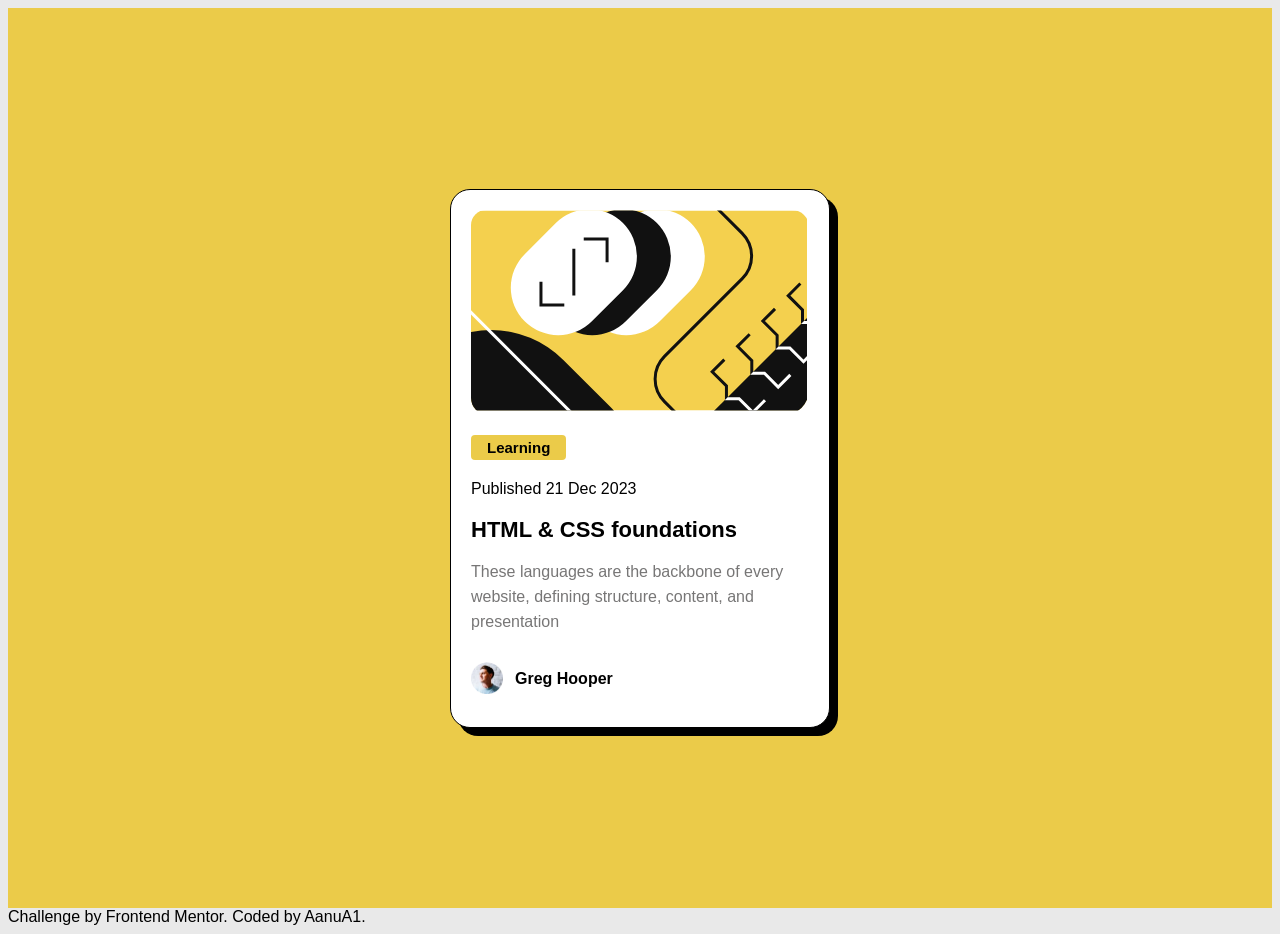
<file: index.html>
<!DOCTYPE html>
<html lang="en">

<head>
  <meta charset="UTF-8">
  <meta name="viewport" content="width=device-width, initial-scale=1.0">
  <link rel="stylesheet" href="style.css">
  <title>Blog Review Card</title>
</head>
<body>
  <main>
 <div class="container">
    <div class="card">
      <div class="img1"><img alt="illustration-article" src="images/illustration-article.svg"></div>
      <button class="button">
        Learning
      </button>
      <p>Published 21 Dec 2023</p>
      <h1>HTML & CSS foundations</h1>
      <p class="message">These languages are the backbone of every website, defining structure, content, and
        presentation</p>
      <div class="author">
        <img src="images/image-avatar.webp" alt="avatar" width="32px" height="32px">
        <p class="author-name" ;">Greg Hooper</p>
      </div>
    </div>
  </div>
</main>
</body>
<footer class="coder">
  Challenge by Frontend Mentor. Coded by AanuA1.
</footer>
</html>
</file>
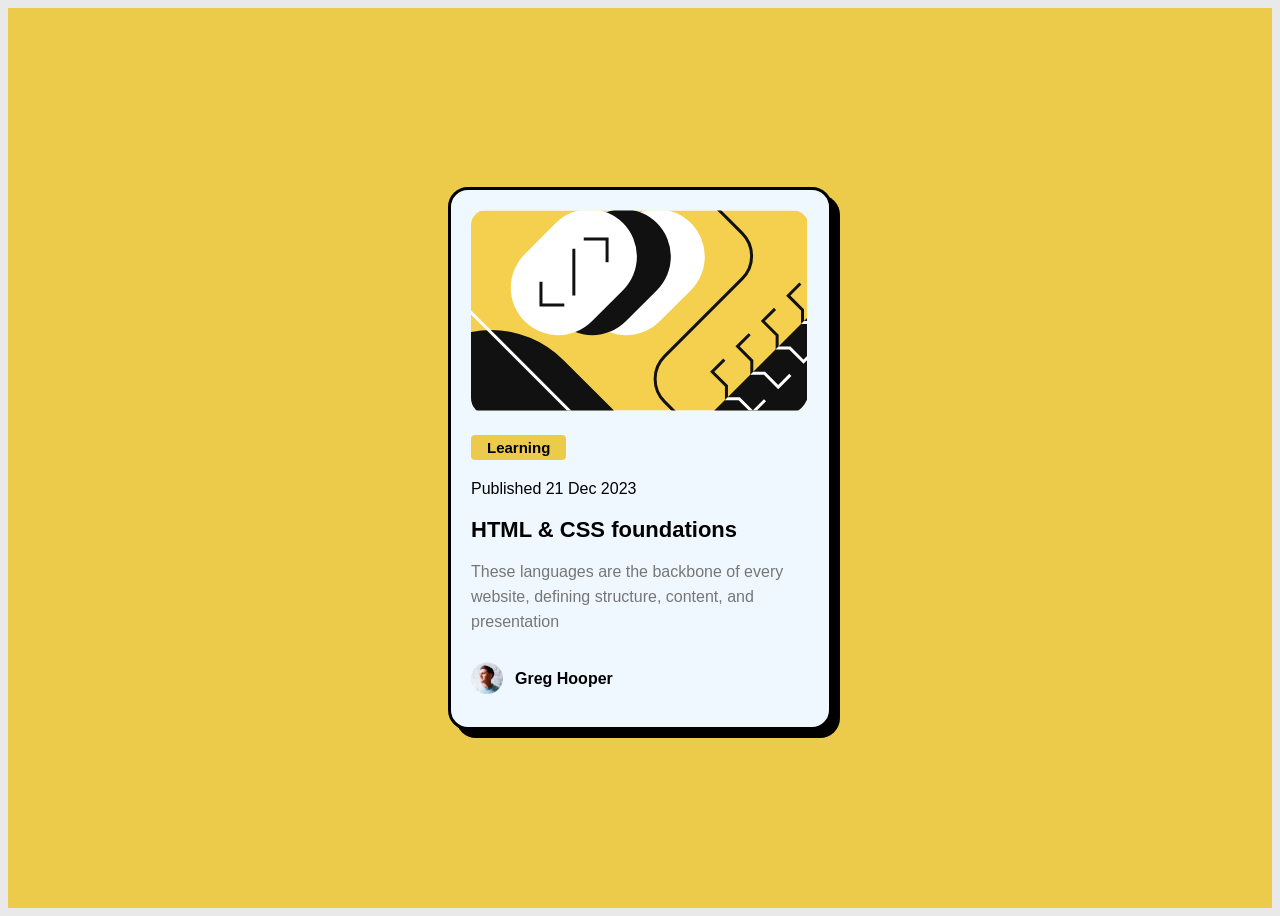
<file: blog post recreation/index.html>
<!DOCTYPE html>
<html lang="en">
<head>
  <meta charset="UTF-8">
  <meta name="viewport" content="width=device-width, initial-scale=1.0">
  <link rel="stylesheet" href="style.css">
  <title>Blog Review Card</title>
</head>
<body>
  <div class="container">
    <div class="card">
      <div class="img1"><img alt="illustration-article" src="/blog post recreation/images/illustration-article.svg" ></div>
      <button class="button">
        Learning
      </button>
       <p>Published 21 Dec 2023</p>
       <h1>HTML & CSS foundations</h1>
       <p class="message">These languages are the backbone of every website, defining structure, content, and presentation</p>
        <div class="author">
          <img src="/blog post recreation/images/image-avatar.webp" alt="avatar" width="32px" height="32px" >
          <p class="author-name";">Greg Hooper</p>
        </div>
      
    </div>
  </div>
  
</body>
</html>
</file>
<file: style.css>
* {
  font-family: sans-serif;
}

body {
  background-color: rgb(233, 233, 233);
  max-width: 100%;
  border-radius: 10px;
}

h1 {
  font-size: 22px;
}

p {
  font-size: 16px;
  line-height: 25px;
  font-weight: lighter;
}

.container {
  background-color: rgb(235, 203, 73);
  height: 100vh;
  display: flex;
  align-items: center;
  justify-content: center;
}

.card {
  background-color: rgb(255, 255, 255);
  padding: 20px;
  max-width: 338px;
  width: 100%;
  border-radius: 20px;
  border:1px solid;
  box-shadow: 8px 8px 0px 0px;
  /* overflow: hidden; */
}

.img1 {
  width: 100%;
  margin-bottom: 20px;
  border-radius: 15px 17px 25px;
  display: block;
  overflow: hidden;
}

.button {
  background-color: rgb(235, 203, 73);
  font-size: 15px;
  font-weight: bolder;
  padding: 4px 16px;
  border-radius: 4px;
  border: 0px;
  /* display: inline-block; */
}

.author {
  display: flex;
  align-items: center;
  gap: 12px;
}

.message {
  color: rgb(119, 118, 118);
}

.author-name {
  font-weight: bold;
}
</file>
<file: blog post recreation/style.css>
* {
  font-family: sans-serif;
}

body {
  background-color: rgb(233, 233, 233);
max-width: 100%;
border-radius:10px;
}

h1{
  font-size: 22px;
}

p{
font-size: 16px;
line-height: 25px;
font-weight:lighter;
}

.container{
  
   background-color:rgb(235, 203, 73);
   height:100vh;
   display:flex;
   align-items: center;
   justify-content: center;
  
}

.card{
  background-color: aliceblue;
  padding:20px ;
  max-width: 338px;
  width:100%;
  border-radius: 20px;
  border-style: solid ;
  box-shadow: 8px 8px 0px 0px;
  /* overflow: hidden; */
}

.img1{
  width:100%;
  margin-bottom:20px;
  border-radius: 15px  17px 25px;
  display:block;
  overflow: hidden;
}

.button{
background-color: rgb(235, 203, 73);
font-size:15px;
font-weight: bolder;
padding:4px 16px;
border-radius:4px ;
border: 0px;
/* display: inline-block; */
}

.author{
display: flex;
align-items:center;
gap:12px;
}

.message{
color:rgb(119, 118, 118);
}

.author-name{
  font-weight: bold;
}
</file>
